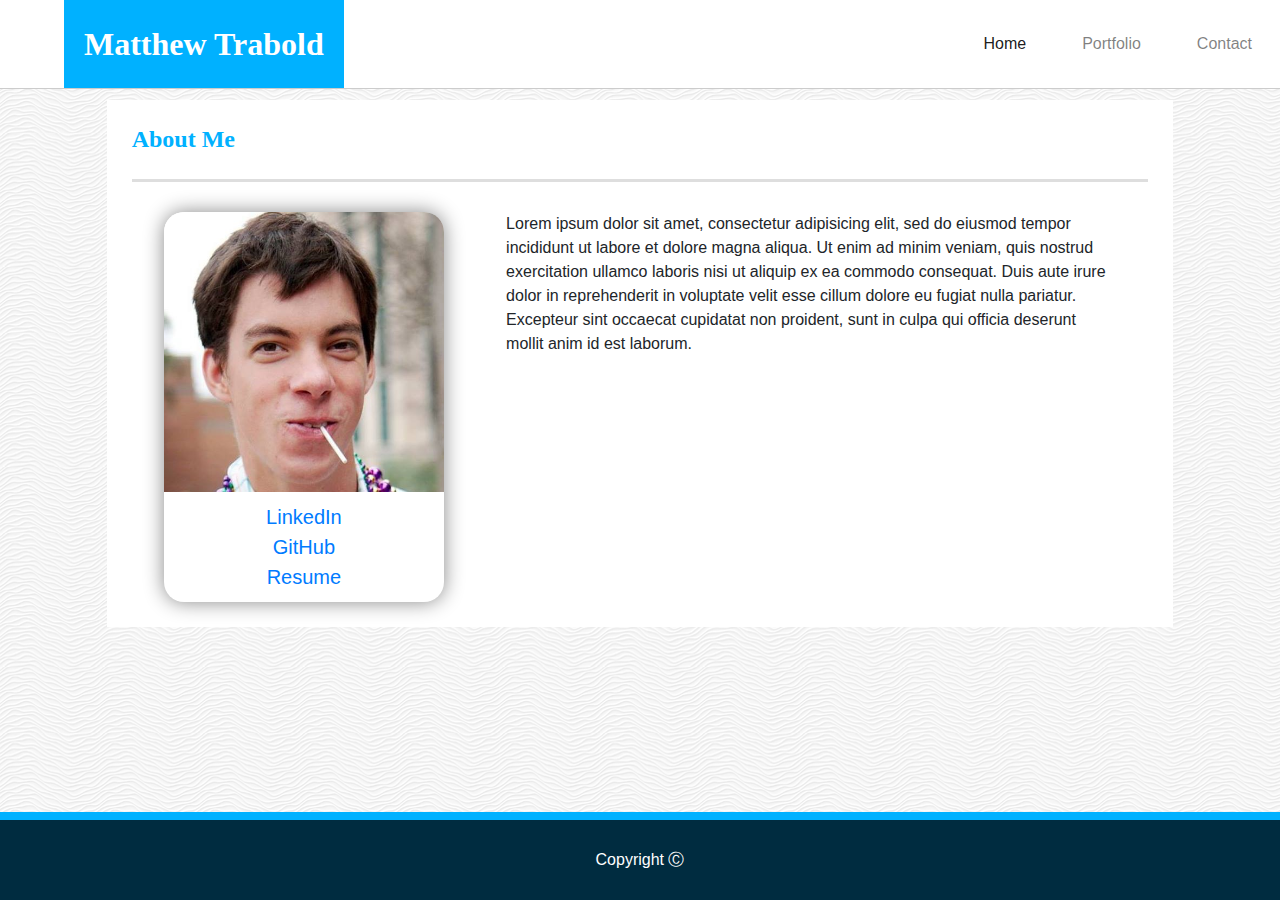
<file: index.html>
<!DOCTYPE html>
<html lang="en-us">
<head>
    <meta charset="UTF-8">
    <meta name="viewport" content="width=device-width, initial-scale=1.0, maximum-scale=1.0, minimum-scale=1.0, user-scalable=no, target-densityDpi=device-dpi" />
    <meta http-equiv="X-UA-Compatible" content="ie=edge">
    <link rel="stylesheet" href="https://stackpath.bootstrapcdn.com/bootstrap/4.3.1/css/bootstrap.min.css" integrity="sha384-ggOyR0iXCbMQv3Xipma34MD+dH/1fQ784/j6cY/iJTQUOhcWr7x9JvoRxT2MZw1T" crossorigin="anonymous">
    <script src="https://code.jquery.com/jquery-3.3.1.slim.min.js" integrity="sha384-q8i/X+965DzO0rT7abK41JStQIAqVgRVzpbzo5smXKp4YfRvH+8abtTE1Pi6jizo" crossorigin="anonymous"></script>
    <script src="https://cdnjs.cloudflare.com/ajax/libs/popper.js/1.14.7/umd/popper.min.js" integrity="sha384-UO2eT0CpHqdSJQ6hJty5KVphtPhzWj9WO1clHTMGa3JDZwrnQq4sF86dIHNDz0W1" crossorigin="anonymous"></script>
    <script src="https://stackpath.bootstrapcdn.com/bootstrap/4.3.1/js/bootstrap.min.js" integrity="sha384-JjSmVgyd0p3pXB1rRibZUAYoIIy6OrQ6VrjIEaFf/nJGzIxFDsf4x0xIM+B07jRM" crossorigin="anonymous"></script>
    <link rel="stylesheet" href="assets/css/style.css">
    <title>Matthew Trabold-About</title>
</head>
<body>
  <nav class="navbar navbar-expand-lg fixed-top navbar-light">
      <h1 class="navbar-brand mb-0 h1" id="brand">Matthew Trabold</h1>
      <button class="navbar-toggler" type="button" data-toggle="collapse" data-target="#navbarNav" aria-controls="navbarNav" aria-expanded="false" aria-label="Toggle navigation">
          <span class="navbar-toggler-icon"></span>
      </button>
      <div class="collapse navbar-collapse" id="navbarNav">
          <ul class="navbar-nav ml-auto" id="flex-adjust">
            <li class="nav-item active">
              <a class="nav-link" href="index.html">Home<span class="sr-only">(current)</span></a>
            </li>
            <li class="nav-item">
              <a class="nav-link" href="portfolio.html">Portfolio</a>
            </li>
            <li class="nav-item">
              <a class="nav-link" href="contact.html">Contact</a>
            </li>
          </ul>
      </div>
  </nav>
  <!-- This starts the bootstrap grid -->
  <div class="container-fluid">
    <!-- This row contains the header about me and it's border -->
    <div class="row">
      <div class="col-md-10 col-sm-12 .col-10 body-section">
        <h1 id="about-me">About Me</h1>
        <div class="aboutMeSection">
          <div class="profile-content">
            <img src="assets/images/profile-picture.jpg" id="profile-picture" alt="">
            <!-- <h3>Matthew Trabold</h3> -->
            <div class="profile-links">
              <a href="https://www.linkedin.com/in/matthew-trabold-b89b43178/">LinkedIn</a>
              <a href="https://github.com/wisemufin">GitHub</a>
              <a href="assets/Resume/Resume-Current.pdf">Resume</a>
            </div>
          </div>
          <p>Lorem ipsum dolor sit amet, consectetur adipisicing elit, sed do eiusmod tempor incididunt ut labore et dolore magna aliqua. Ut enim ad minim veniam, quis nostrud exercitation ullamco laboris nisi ut aliquip ex ea commodo consequat. Duis aute irure dolor in reprehenderit in voluptate velit esse cillum dolore eu fugiat nulla pariatur. Excepteur sint occaecat cupidatat non proident, sunt in culpa qui officia deserunt mollit anim id est laborum.</p>
        </div>
      </div>
    </div>
  </div>
  <footer class="footer">
    <div class="container">
      <p>Copyright &#9400;</p>
    </div>
  </footer>
</body>
</html>
</file>
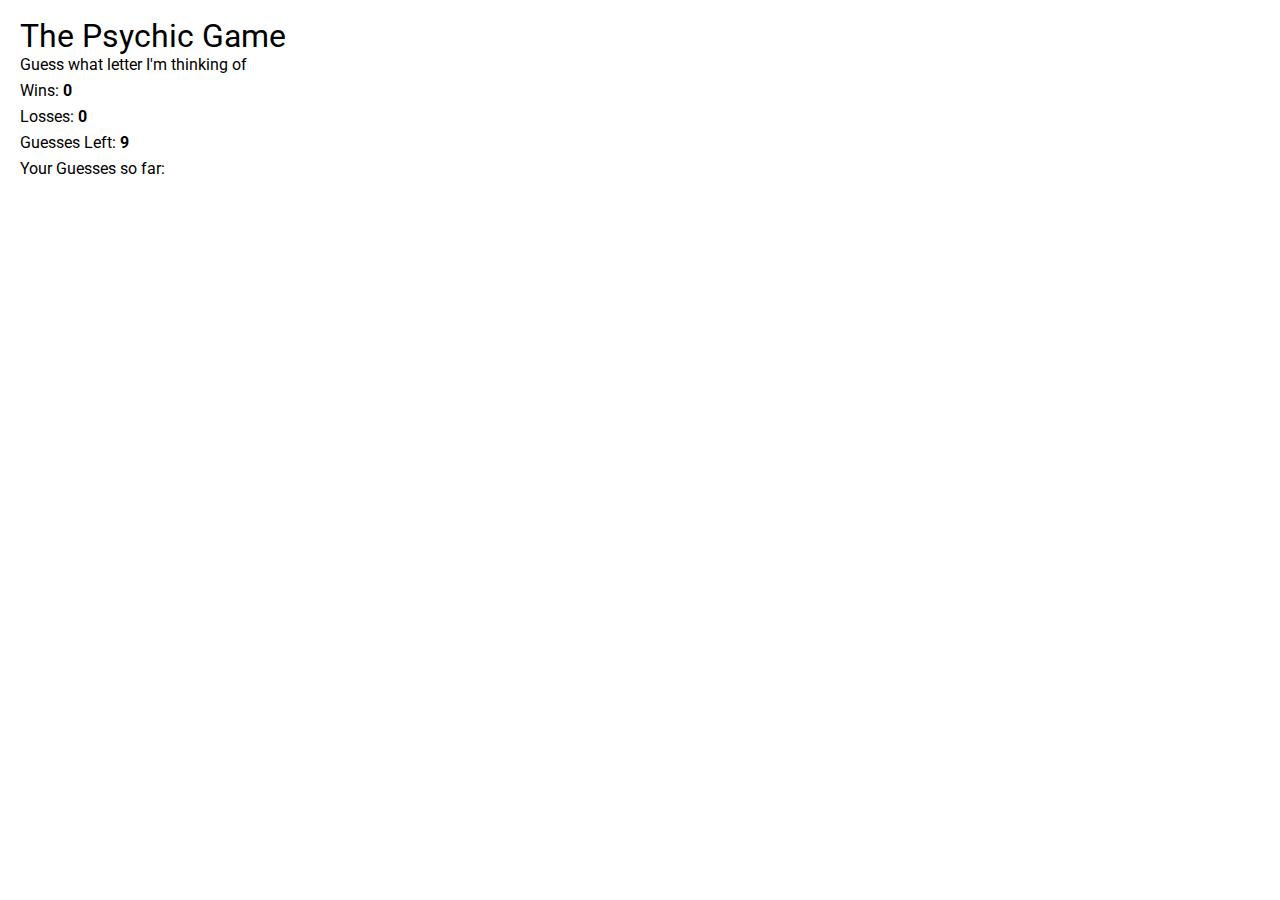
<file: assets/games/index.html>
<!DOCTYPE html>
<html lang="en-us" dir="ltr">
  <head>
    <meta charset="utf-8">
    <link rel="stylesheet" href="game-assets/css/reset.css">
    <link rel="stylesheet" href="game-assets/css/style.css">
    <link href="https://fonts.googleapis.com/css?family=Roboto" rel="stylesheet">
    <title>Psychic-Game</title>
  </head>
  <body>
    <div class="game-content">
      <h1>The Psychic Game</h1>
      <p>Guess what letter I'm thinking of</p>
      <p>Wins: <span id = win-count></span> </p>
      <p>Losses: <span id="loss-count"></span></p>
      <p>Guesses Left: <span id="guess-remainder"></span></p>
      <p>Your Guesses so far: <span id="user-attempts"></span></p>
    </div>
    <script src="game-assets/javascript/game.js" type="text/javascript"></script>
  </body>
</html>
</file>
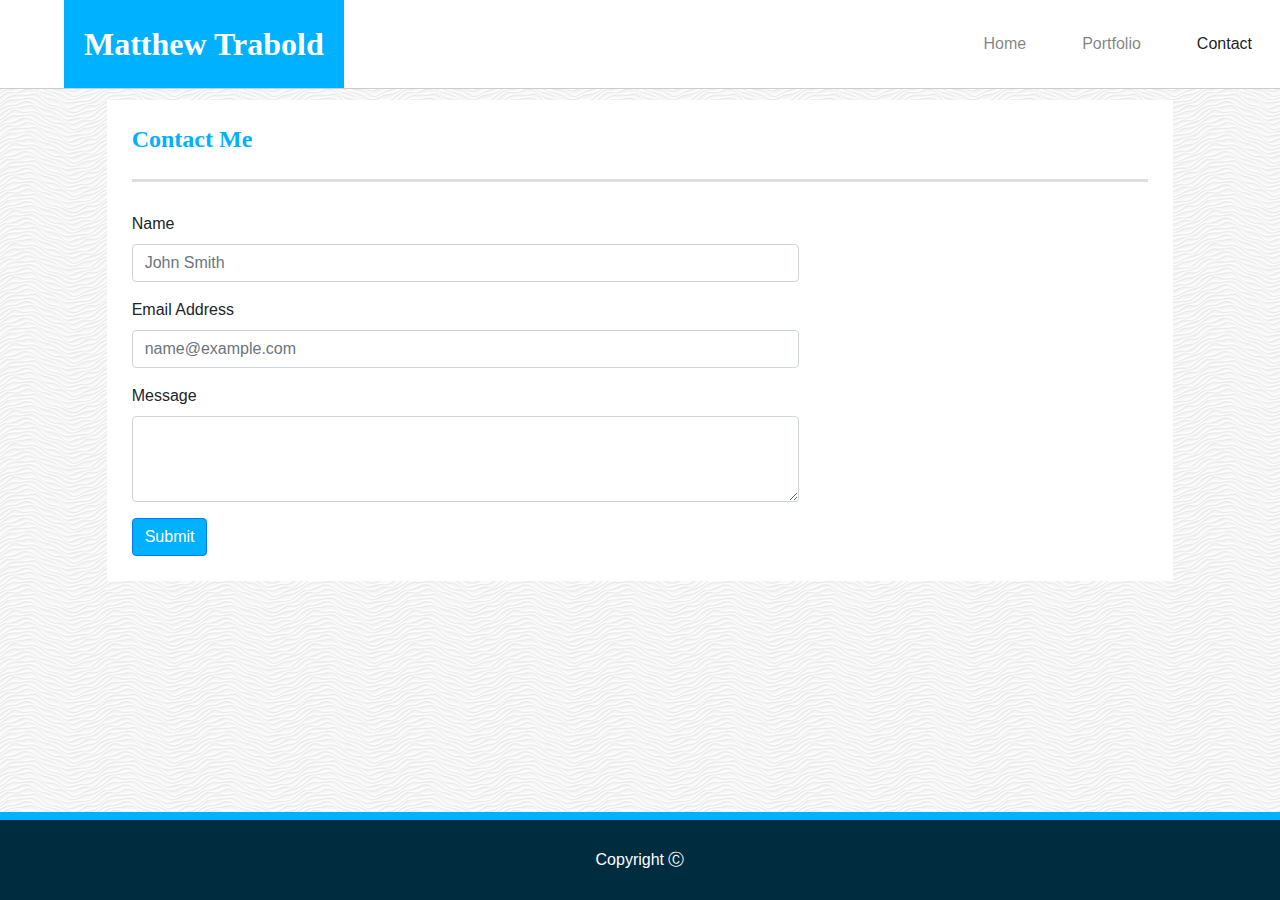
<file: contact.html>
<!DOCTYPE html>
<html lang="en-us">
<head>
    <meta charset="UTF-8">
    <meta name="viewport" content="width=device-width, initial-scale=1.0, maximum-scale=1.0, minimum-scale=1.0, user-scalable=no, target-densityDpi=device-dpi" />
    <meta http-equiv="X-UA-Compatible" content="ie=edge">
    <link rel="stylesheet" href="https://stackpath.bootstrapcdn.com/bootstrap/4.3.1/css/bootstrap.min.css" integrity="sha384-ggOyR0iXCbMQv3Xipma34MD+dH/1fQ784/j6cY/iJTQUOhcWr7x9JvoRxT2MZw1T" crossorigin="anonymous">
    <script src="https://code.jquery.com/jquery-3.3.1.slim.min.js" integrity="sha384-q8i/X+965DzO0rT7abK41JStQIAqVgRVzpbzo5smXKp4YfRvH+8abtTE1Pi6jizo" crossorigin="anonymous"></script>
    <script src="https://cdnjs.cloudflare.com/ajax/libs/popper.js/1.14.7/umd/popper.min.js" integrity="sha384-UO2eT0CpHqdSJQ6hJty5KVphtPhzWj9WO1clHTMGa3JDZwrnQq4sF86dIHNDz0W1" crossorigin="anonymous"></script>
    <script src="https://stackpath.bootstrapcdn.com/bootstrap/4.3.1/js/bootstrap.min.js" integrity="sha384-JjSmVgyd0p3pXB1rRibZUAYoIIy6OrQ6VrjIEaFf/nJGzIxFDsf4x0xIM+B07jRM" crossorigin="anonymous"></script>
    <link rel="stylesheet" href="assets/css/style.css">
    <title>Matthew Trabold-About</title>
</head>
<body>
  <nav class="navbar navbar-expand-lg fixed-top navbar-light">
      <h1 class="navbar-brand mb-0 h1" id="brand">Matthew Trabold</h1>
      <button class="navbar-toggler" type="button" data-toggle="collapse" data-target="#navbarNav" aria-controls="navbarNav" aria-expanded="false" aria-label="Toggle navigation">
          <span class="navbar-toggler-icon"></span>
      </button>
      <div class="collapse navbar-collapse" id="navbarNav">
          <ul class="navbar-nav ml-auto" id="flex-adjust">
            <li class="nav-item">
              <a class="nav-link" href="index.html">Home<span class="sr-only">(current)</span></a>
            </li>
            <li class="nav-item">
              <a class="nav-link" href="portfolio.html">Portfolio</a>
            </li>
            <li class="nav-item">
              <a class="nav-link active" href="contact.html">Contact</a>
            </li>
          </ul>
      </div>
  </nav>
  <!-- This starts the bootstrap grid -->
  <div class="container-fluid">
    <!-- This row contains the header about me and it's border -->
    <div class="row">
      <div class="col-md-10 col-sm-12 .col-10 body-section">
        <h1 id="about-me">Contact Me</h1>
        <div class="row">
          <div class="col-sm-8 .col-8">
            <form>
              <div class="form-group">
                <label for="exampleFormControlInput1">Name</label>
                <input type="name" class="form-control" id="FormControlInput1" placeholder="John Smith">
              </div>
              <div class="form-group">
                <label for="exampleFormControlInput1">Email Address</label>
                <input type="email" class="form-control" id="exampleFormControlInput2" placeholder="name@example.com">
              </div>
              <div class="form-group">
                <label for="exampleFormControlTextarea1">Message</label>
                <textarea class="form-control" id="exampleFormControlTextarea1" rows="3"></textarea>
              </div>
              <button type="submit" class="btn btn-primary" id="form-button">Submit</button>
            </form>
          </div>
        </div>
      </div>
    </div>
  </div>
  <footer class="footer">
    <div class="container">
      <p>Copyright &#9400;</p>
    </div>
  </footer>
</body>
</html>
</file>
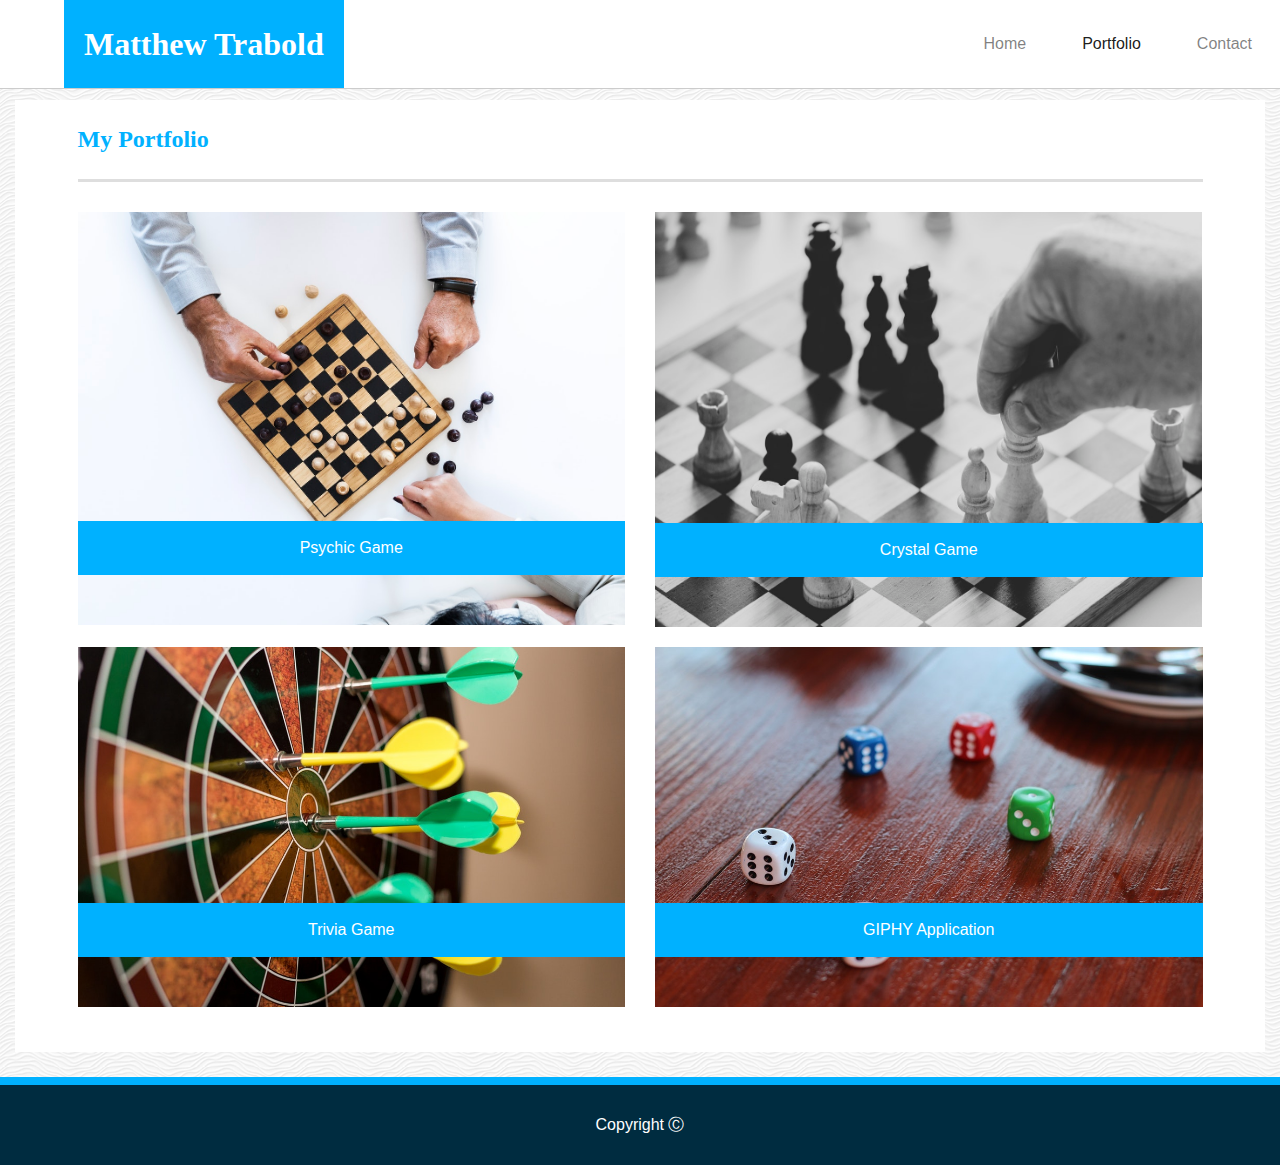
<file: portfolio.html>
<!DOCTYPE html>
<html lang="en-us">

<head>
  <meta charset="UTF-8">
  <meta name="viewport" content="width=device-width, initial-scale=1.0, maximum-scale=1.0, minimum-scale=1.0, user-scalable=no, target-densityDpi=device-dpi" />
  <meta http-equiv="X-UA-Compatible" content="ie=edge">
  <link rel="stylesheet" href="https://stackpath.bootstrapcdn.com/bootstrap/4.3.1/css/bootstrap.min.css" integrity="sha384-ggOyR0iXCbMQv3Xipma34MD+dH/1fQ784/j6cY/iJTQUOhcWr7x9JvoRxT2MZw1T" crossorigin="anonymous">
  <script src="https://code.jquery.com/jquery-3.3.1.slim.min.js" integrity="sha384-q8i/X+965DzO0rT7abK41JStQIAqVgRVzpbzo5smXKp4YfRvH+8abtTE1Pi6jizo" crossorigin="anonymous"></script>
  <script src="https://cdnjs.cloudflare.com/ajax/libs/popper.js/1.14.7/umd/popper.min.js" integrity="sha384-UO2eT0CpHqdSJQ6hJty5KVphtPhzWj9WO1clHTMGa3JDZwrnQq4sF86dIHNDz0W1" crossorigin="anonymous"></script>
  <script src="https://stackpath.bootstrapcdn.com/bootstrap/4.3.1/js/bootstrap.min.js" integrity="sha384-JjSmVgyd0p3pXB1rRibZUAYoIIy6OrQ6VrjIEaFf/nJGzIxFDsf4x0xIM+B07jRM" crossorigin="anonymous"></script>
  <link rel="stylesheet" href="assets/css/style.css">
  <link rel="stylesheet" href="assets/css/portfolio.css">
  <title>Matthew Trabold-Portfolio</title>
</head>

<body>
  <nav class="navbar navbar-expand-lg fixed-top navbar-light">
    <h1 class="navbar-brand mb-0 h1" id="brand">Matthew Trabold</h1>
    <button class="navbar-toggler" type="button" data-toggle="collapse" data-target="#navbarNav" aria-controls="navbarNav" aria-expanded="false" aria-label="Toggle navigation">
      <span class="navbar-toggler-icon"></span>
    </button>
    <div class="collapse navbar-collapse" id="navbarNav">
      <ul class="navbar-nav ml-auto" id="flex-adjust">
        <li class="nav-item">
          <a class="nav-link" href="index.html">Home<span class="sr-only">(current)</span></a>
        </li>
        <li class="nav-item active">
          <a class="nav-link" href="portfolio.html">Portfolio</a>
        </li>
        <li class="nav-item">
          <a class="nav-link" href="contact.html">Contact</a>
        </li>
      </ul>
    </div>
  </nav>
  <div class="container-fluid">
    <!-- <div class="col-md-1 col-1">

    </div> -->
    <div class="col-md-12 col-sm-12 col-12 body-section">
      <h1 id="about-me">My Portfolio</h1>
      <!-- The row containing all of the images -->
      <div class="row">
        <!-- First row of images -->
        <div class="col-md-6 padding-bottom">
          <div class="frame">
            <img src="assets/images/backgammon.jpg" class="img-fluid" alt="">
            <a href="assets/games/index.html"><p class="image-text">Psychic Game</p></a>
          </div>
        </div>
        <div class="col-md-6 padding-bottom">
          <div class="frame">
            <img src="assets/images/chess.jpg" class="img-fluid" alt="">
            <a href="https://wisemufin.github.io/unit-4-game/"><p class="image-text">Crystal Game</p></a>
          </div>
        </div>
        <!-- Second row of images -->
        <div class="col-md-6 padding-bottom">
          <div class="frame">
            <img src="assets/images/darts.jpg" class="img-fluid" alt="">
            <a href="https://wisemufin.github.io/TriviaGame/"><p class="image-text">Trivia Game</p></a>
          </div>
        </div>
        <div class="col-md-6 padding-bottom">
          <div class="frame">
            <img src="assets/images/dice.jpg" class="img-fluid" alt="">
            <a href="https://wisemufin.github.io/GiphyApp/"><p class="image-text">GIPHY Application</p></a>
          </div>
        </div>
          <!-- <img src="http://lorempixel.com/output/nature-q-c-640-480-2.jpg" class="img-fluid" alt=""> -->
          <!-- <p class="image-text">Ping-Pong</p> -->
        </div>
        <!-- <div class="col-md-1"></div>

      </div> -->
    </div>
    <!-- <div class="col-md-1"></div> -->
  </div>
  <footer class="footer">
    <div class="container">
      <p>Copyright &#9400;</p>
    </div>
  </footer>
</body>

</html>
</file>
<file: assets/css/style.css>
html, body {
  height: 100%;
}

p {
  font-family: 'Arial', 'Helvetica Neue', Helvetica, sans-serif;
}

body {
    display: flex;
    flex-direction: column;
    background-image: url(../images/white-waves.png)
}

.h1, h1 {
    font-weight: bold;
    font-size: 1.5em;
}

/* Navbar Styling */
.navbar-brand {
    margin-left: 5%;
    background-color: #00B1FF;
    color: white;
    padding: 20px;
}

#flex-adjust {
  align-items: flex-end;
}

#brand {
    color: white;
    font-size: 32px;
    font-family: 'Georgia', Times, Times New Roman, serif;
    font-weight: bold;
}

.navbar {
    padding: 0;
    border-bottom: 1px solid #cccccc;
    background-color: white;
}

.nav-item {
    font-family: 'Arial', 'Helvetica Neue', Helvetica, sans-serif;
    color: #777777;
    padding: 0 20px;
}

.fixed-top {
  /* position: fixed; */
  top: 0;
  right: 0;
  left: 0;
}

.navbar-toggler {
    margin-right: 3%;
}

/* Main Section Content */
body > .container-fluid {
  padding-top: 100px;
  padding-bottom: 25px;
  flex: 1 0 auto;
}

.container-fluid > .row > .body-section {
  background-color: white;
  padding: 25px;
  margin: 0 auto;
  /* flex: 1 0 auto;
  height: 100%; */
}

#about-me {
  font-family: 'Georgia', Times, Times New Roman, serif;
  color: #00B1FF;
  padding-bottom: 25px;
  border-bottom: 3px solid #DEDEDE;
  margin-bottom: 30px;
}

.aboutMeSection {
  display: flex;
  justify-content: space-evenly;
}

.aboutMeSection p {
  width: 60%;
}

.profile-content {
  width: 30%;
  max-width: 280px;
  display: flex;
  margin-right: 30px;
  flex-direction: column;
  align-items: center;
  border-radius: 20px;
  box-shadow: 0px 0px 20px #888888;
}

.profile-content h3 {
  padding: 10px;
  color: white;
  background-color: #00B1FF;
  width: 100%;
  border-radius: 0 0 10px 10px;

}

.profile-links {
  width: 100%;
  display: flex;
  flex-direction: column;
  align-items: center;
  padding: 10px 0;
}

.profile-links a {
  display: block;
  font-size: 1.25rem;
}

#profile-picture {
  width: 100%;
  border-radius: 20px 20px 0 0;
}

/* Footer Styling */
.footer {
  /* position: absolute; */
  bottom: 0;
  width: 100%;
  height: 88px;
  background-color: #002C40;
  text-align: center;
  line-height: 80px;
  color: white;
  border-top: 8px solid #00B1FF;
}

.footer > .container > p {
  margin: 0;
}

/* Portfolio CSS */
.grid-images, .body-section {
  background-color: white;
  padding: 2% 5%;
}

.grid-images img {
  width: 100%;
  position: relative;
}

.image-text {
  position: relative;
  display: flex;
  justify-content: center;
  color: white;
  margin-top: -20%;
  margin-bottom: 50px;
  padding: 15px 0;
  background-color: #00B1FF;
  font-family: 'Arial', 'Helvetica Neue', Helvetica, sans-serif;
}

.image-row {
  margin-bottom: 20px;
}

.frame {
  margin-bottom: 20px;
  overflow: hidden;
}

/* Contact Form Styling */
#form-button {
  background-color: #00B1FF;
}
</file>
<file: assets/games/game-assets/css/style.css>
body {
  font-family: 'Roboto', sans-serif;
}

h1 {
  font-size: 32px;
}

p {
  font-size: 16px;
  padding: 5px 0;
}

p span {
  font-weight: bold;
}

.game-content {
  padding: 20px;
}
</file>
<file: assets/css/portfolio.css>
/* .grid-images, .body-section {
  background-color: white;
  padding: 2% 5%;
}

.grid-images img {
  width: 100%;
  position: relative;
}

.image-text {
  position: relative;
  display: flex;
  justify-content: center;
  color: white;
  margin-top: -20%;
  margin-bottom: 50px;
  padding: 15px 0;
  background-color: #4aaaa5;
  font-family: 'Arial', 'Helvetica Neue', Helvetica, sans-serif;
}

.image-row {
  margin-bottom: 20px;
}

.frame {
  margin-bottom: 20px;
  overflow: hidden;
} */
</file>
